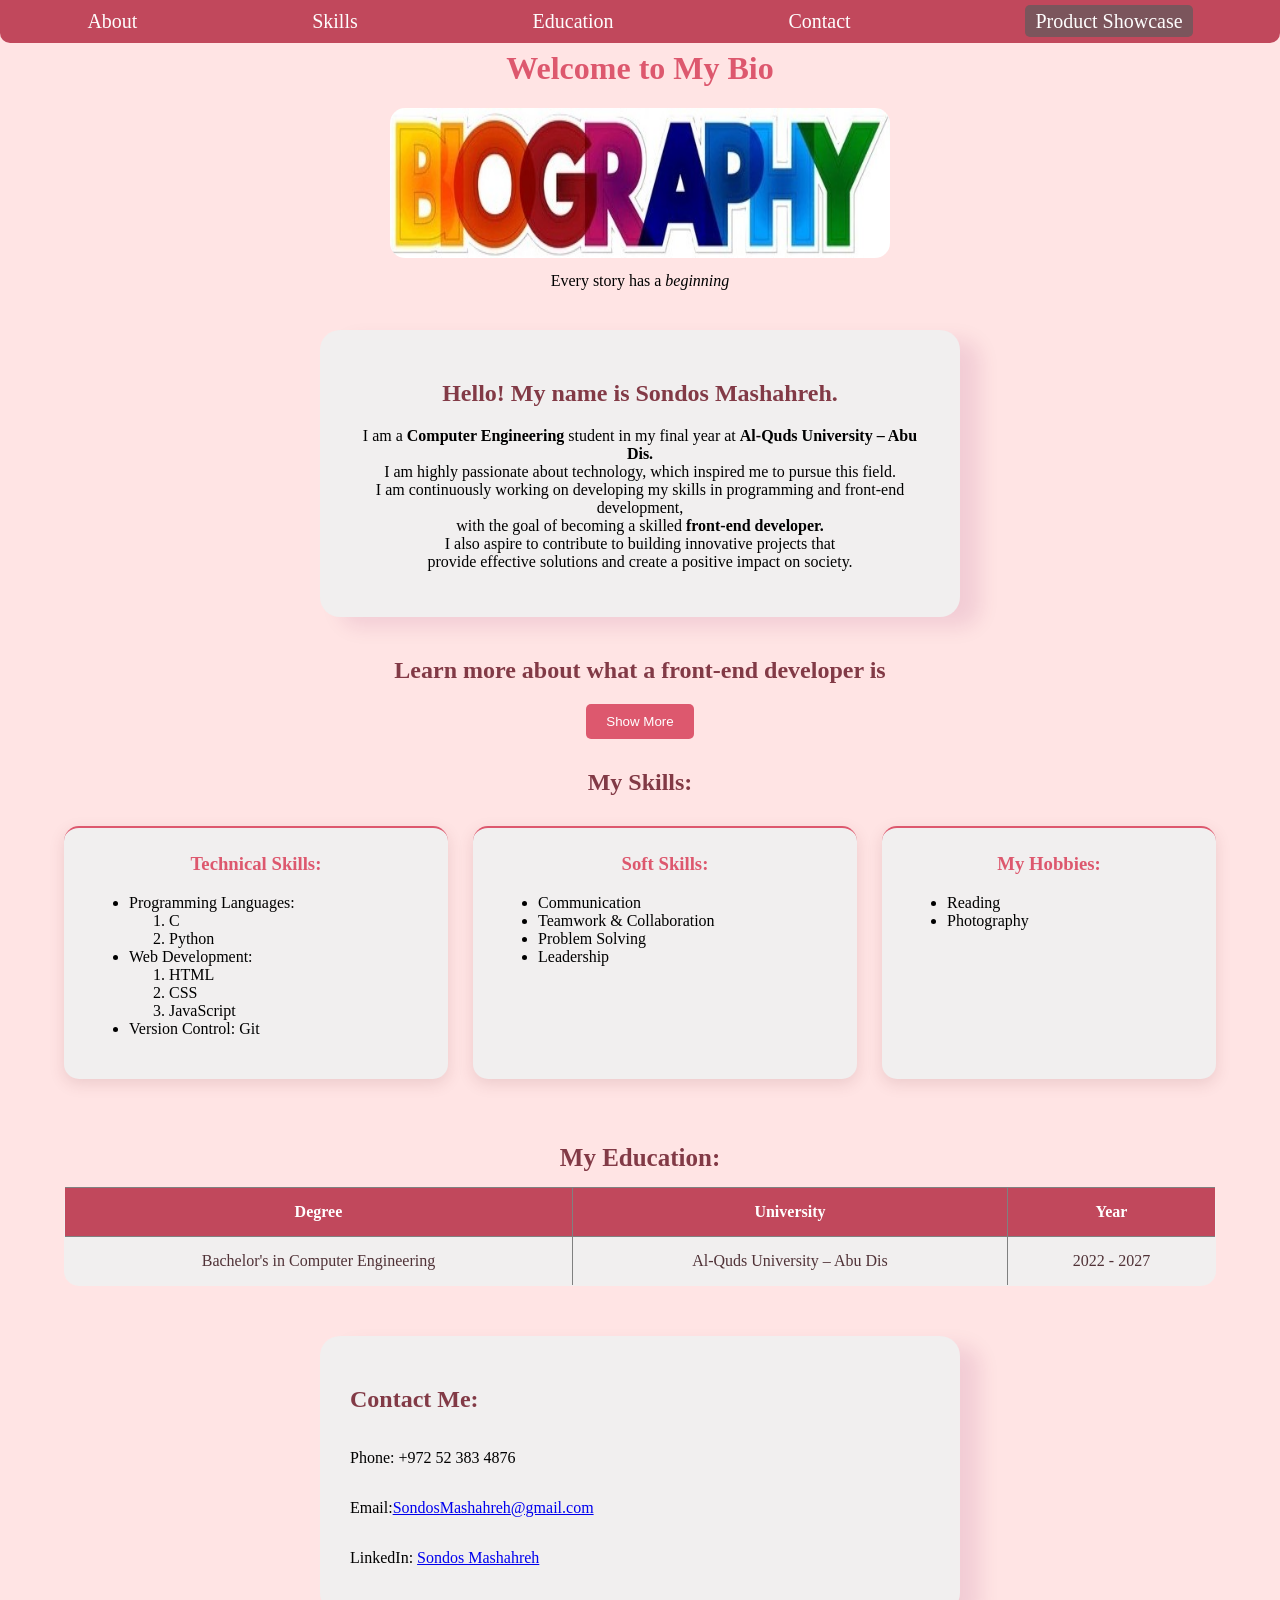
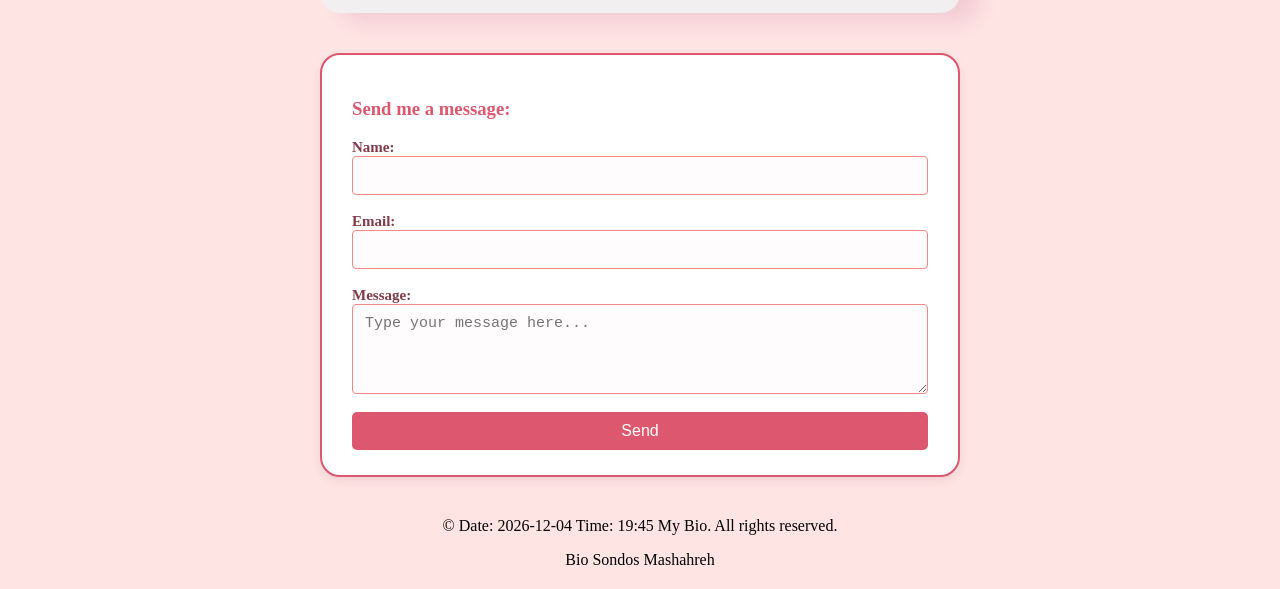
<file: index.html>
<!DOCTYPE html>
<html lang="en">
<head>
    <meta  charset="UTF-8">
    <meta name="viewport" content="width=device-width, initial-scale=1.0">
    <meta name="description" content="Personal bio of Sondos Mashahreh, Computer Engineering student.">
    <link rel="stylesheet" href="style.css">
    <script src="script.js" defer></script>
    <title>My Bio</title>
</head>
<body>
    <header>
    <nav class="navbar">

        <ul>
            <li><a href="#about">About</a></li>
            <li><a href="#skills-section">Skills</a></li>
            <li><a href="#education">Education</a></li>
            <li><a href="#contact">Contact</a></li>
            <li><a id="product-showcase-link" href="../product-showcase.html">Product Showcase</a></li>
        </ul>
    </nav>
        <h1>Welcome to My Bio</h1>
    </header>

    <figure>
    <img src="images/bio.jpg" alt="biography Picture" width="500" height="150">
        <figcaption>Every story has a <em>beginning</em></figcaption>
    </figure>

    <main>
    <section id="about">
        <h2>Hello! My name is Sondos Mashahreh.</h2>
        <p>I am a <strong>Computer Engineering</strong> student in my final year at <strong>Al-Quds University – Abu Dis.</strong><br>
         I am highly passionate about technology, which inspired me to pursue this field.<br>
        I am continuously working on developing my skills in programming and front-end development,<br>
        with the goal of becoming a skilled<strong> front-end developer.</strong>  <br>
        I also aspire to contribute to building innovative projects that<br>
        provide effective solutions and create a positive impact on society.</p>
    </section>
<section>
    <h2>Learn more about what a front-end developer is</h2>
        <button id="videoToggle">Show More</button>
<div id="videoFrame">
<iframe width="560" height="315" src="https://www.youtube.com/embed/Tef1e9FiSR0?si=miLtshqwr2T4hgXf" title="YouTube video player" frameborder="0" allow="accelerometer; autoplay; clipboard-write; encrypted-media; gyroscope; picture-in-picture; web-share" referrerpolicy="strict-origin-when-cross-origin" allowfullscreen></iframe>    
    </div>
    </section>
            <h2 id="skills-section">My Skills:</h2>

    <section id="skills">
            <div class="box">
        <h3>Technical Skills:</h3>
        <ul>
            <li>Programming Languages:
            <ol>
                <li>C</li>
                <li>Python</li>
            </ol>
            </li>
            <li>Web Development:
            <ol>
                <li>HTML</li>
                <li>CSS</li>
                <li>JavaScript</li>
            </ol>
            </li>
            <li>Version Control: Git</li>
            </div>
        </ul>
            <div class="box">

        <h3>Soft Skills:</h3>
        <ul>
            <li>Communication</li>
            <li>Teamwork & Collaboration</li>
            <li>Problem Solving</li>
            <li>Leadership</li>
        </ul>
        </div>

        <aside>
                <div class="box">

            <h3>My Hobbies:</h3>
            <ul>
                <li>Reading</li>
                <li>Photography</li>

            </ul>
            </div>
        </aside>    
            </section>


    <section id="education">
    <table border="1">
        <caption><b>My Education:</b></caption>
        <thead>
            <tr>
                <th>Degree</th>
                <th>University</th>
                <th>Year</th>
            </tr>
        </thead>
        <tbody>
            <tr>
                <td>Bachelor's in Computer Engineering</td>
                <td>Al-Quds University – Abu Dis</td>
                <td>2022 - 2027</td>
            </tr>
        </tbody>
    </table>
    </section>

    </main>
    
    <section id="contact">

        <h2>Contact Me:</h2>
    
        <p>Phone: +972 52 383 4876</p>
        <p>Email:<a href="mailto:SondosMashahreh@gmail.com">SondosMashahreh@gmail.com</a></p>
        <p>LinkedIn: <a href="https://www.linkedin.com/in/sondos-mashahreh-b41b27382?utm_source=share_via&utm_content=profile&utm_medium=member_ios" target="_blank">Sondos Mashahreh</a></p>
    </section>
    <form id="contactForm">
        <h3>Send me a message: </h3>
        <label for="name">Name:</label>
        <input type="text" id="name" name="name" required>
        <br>
        <label for="email">Email:</label>
        <input type="email" id="email" name="email" required>
        <br>
        <label for="message">Message:</label>
        <textarea name="message" id="message" rows="4" cols="40" placeholder="Type your message here..." required></textarea>
        <br>
        <button class="but" type="submit">Send</button>
<div id="savedMessages" style="display:none;"></div>
</form>
        <footer>
    <p id="datetime"></p>
            <p>Bio Sondos Mashahreh</p>
        </footer>
</body>
</html>
</file>
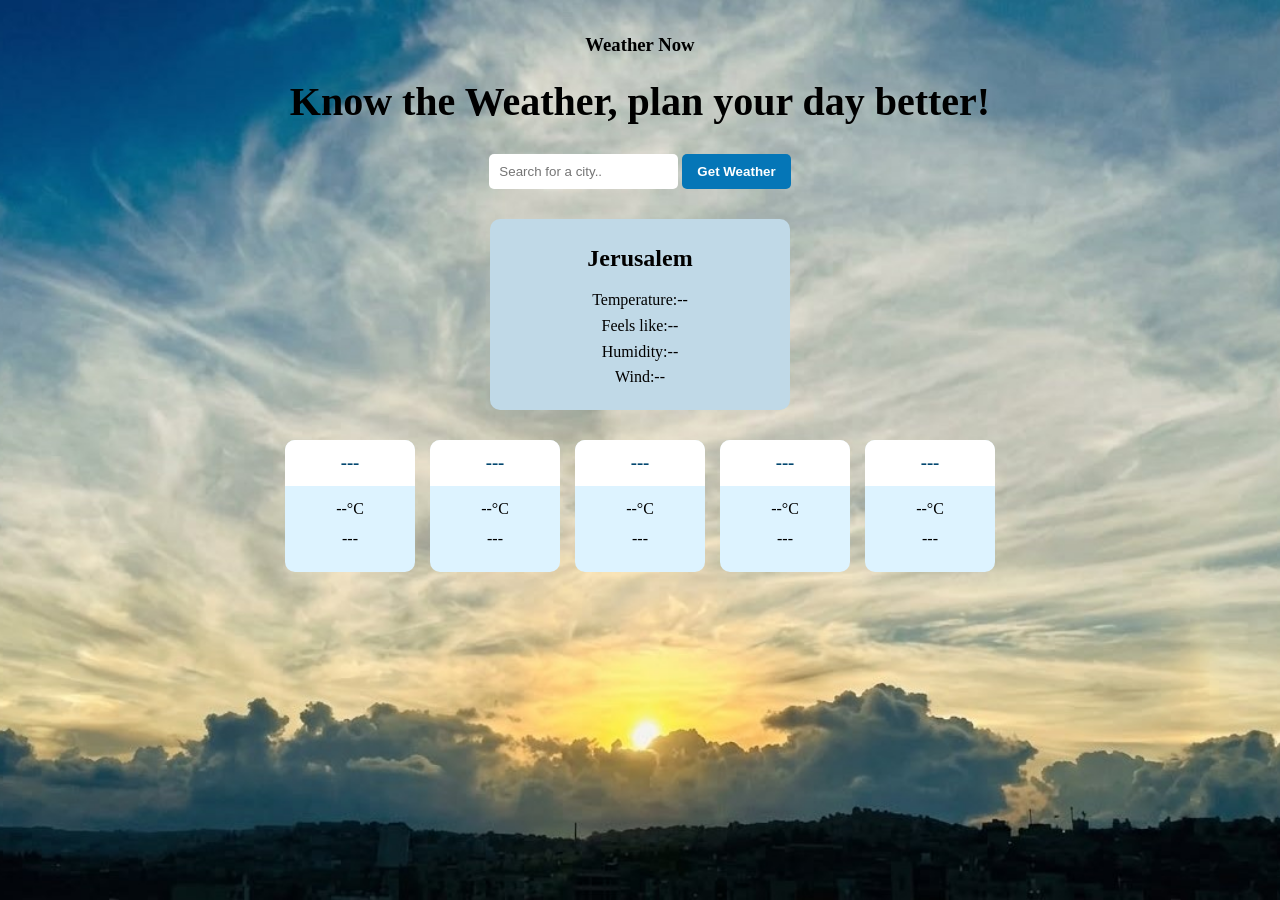
<file: weatherApp/index.html>
<!DOCTYPE html>
<html lang="en">
<head>
    <meta  charset="UTF-8">
    <meta name="viewport" content="width=device-width, initial-scale=1.0">
    <meta name="description" content="Weather App">
    <link rel="stylesheet" href="style.css">
    <script src="script.js" defer></script>
    <title>Weather App</title>
</head>
<body>
    <h3>Weather Now</h3>
    <h1>Know the Weather, plan your day better!</h1>
    <form id="weatherForm">
        <input  type="text" id="city" required placeholder="Search for a city..">
        <button id="btn" type="submit">Get Weather</button>
    </form>
    <div id="weatherResult">
                <h2 id="cityName">Jerusalem</h2>
                <p>Temperature:<span id="temperature">--</span></p>
                <p>Feels like:<span id="feelsLike">--</span></p>
                <p>Humidity:<span id="humidity">--</span></p>
                <p>Wind:<span id="wind">--</span></p>
    </div>

    <div id="forecast">

        <div class="weatherCard">
            <h3 id="day1">---</h3>
            <p id="temp1">--°C</p>
            <p id="desc1">---</p>
        </div>

        <div class="weatherCard">
            <h3 id="day2">---</h3>
            <p id="temp2">--°C</p>
            <p id="desc2">---</p>
        </div>

        <div class="weatherCard">
            <h3 id="day3">---</h3>
            <p id="temp3">--°C</p>
            <p id="desc3">---</p>
        </div>

        <div class="weatherCard">
            <h3 id="day4">---</h3>
            <p id="temp4">--°C</p>
            <p id="desc4">---</p>
        </div>

        <div class="weatherCard">
            <h3 id="day5">---</h3>
            <p id="temp5">--°C</p>
            <p id="desc5">---</p>
        </div>

    </div>

</body>
</html>
</file>
<file: style.css>
*{
    box-sizing: border-box;
}

body{
background-color: rgb(255, 228, 228);
margin: 0;
text-align: center;
box-sizing: border-box;

}

.navbar a{
    text-decoration: none;
    color: inherit
}

.navbar ul{
    background-color: rgb(193, 72, 92);
    color: rgb(254, 253, 253);
    display: flex;
    justify-content: space-around;
    list-style-type: none;
    padding: 10px;
    margin: 0;
    font-size: 20px;
    gap: 20px;
    border-radius: 0px 0px 10px 10px;
}

.navbar{
    position: fixed;
    top: 0;
    width: 100%;
}


h1{
    margin-top: 50px;
    color: rgb(221, 88, 110);
}

h2{
    color: rgb(130, 58, 70);
}

h3{
    color: rgb(221, 88, 110);
}

.but{
    background-color: rgb(221, 88, 110);
    color: white;
    padding: 10px 20px;
    border: none;
    border-radius: 5px;
    cursor: pointer;
}

html {
    scroll-padding-top: 50px;
}

#about {
    background-color: rgb(241, 239, 239);
    width: 50%;
    margin: 40px auto;
    padding: 30px;
    border-radius: 20px;
    box-shadow: 20px 10px 20px rgba(123, 4, 90, 0.1);
}

#skills {
    flex: 1;
    display: flex;
    justify-content: center;
    align-items: stretch;
    gap: 25px;
    text-align: left;
    width: 90%;
    margin: 30px auto;
}

#skills .box {
    flex: 1;
    width: 100%;
    background-color: rgb(241, 239, 239);
    padding: 25px;
    border-radius: 15px;
    box-shadow: 0 5px 15px rgba(130, 58, 70, 0.15);
    text-align: left;
    border-top: 2.5px solid rgb(221, 88, 110);
    transition: transform 0.2s ease;
}

#skills .box:hover {
    transform: translateY(5px);
}

#skills h3 {
    text-align: center;
    margin-top: 0;
}

#skills > aside {
    flex: 1;
    display: flex;
}

#education {
    width: 90%;
    margin: 50px auto;
}

#education table {
    width: 100%;
    border-collapse: collapse;
    background-color: rgb(241, 239, 239);
    border-radius: 15px;
    overflow: hidden;
}

#education caption {
    padding: 15px;
    font-size: 25px;
    color: rgb(130, 58, 70);
}

#education th {
    background-color: rgb(193, 72, 92);
    color: white;
    padding: 15px;
}

#education td {
    padding: 15px;
    color: rgb(80, 50, 55);
}

#contact, #contactForm {
    text-align: left;
    background-color: rgb(241, 239, 239);
    width: 50%;
    margin: 40px auto;
    padding: 30px;
    border-radius: 20px;
    box-shadow: 20px 10px 20px rgba(123, 4, 90, 0.1);
    display: flex;
    flex-direction: column;
}

#contactForm {
    background-color: #ffffff; 
    border: 2px solid rgb(221, 88, 110);
    border-radius: 20px;
    box-shadow: 0 4px 8px rgba(130, 58, 70, 0.1); 
    padding: 25px 30px;
}

#contactForm label {
    font-weight: bold;
    color: rgb(130, 58, 70);
    font-size: 15px;
}

#contactForm input,
#contactForm textarea {
    width: 100%;
    padding: 10px 12px;
    border: 1px solid #fb8686; 
    border-radius: 4px; 
    font-size: 15px;
    background-color: #fefcfc;
    box-sizing: border-box;
}

#contactForm .but {
    background-color: rgb(221, 88, 110);
    font-size: 16px;
}

#contactForm .but:hover {
    background-color: rgb(193, 72, 92); 
}

#product-showcase {
display: flex;
}

.product{
    display: flex;
    flex-direction: column;
    background-color: rgb(224, 204, 204);
    padding: 15px;
    align-items: center;
    padding: 15px;
    margin: 15px;
    border-radius: 15px;
}

img {
    border-radius: 15px;
    margin-bottom: 10px;
}

@media screen and (max-width: 768px) {
    #skills, #education, #contact, #contactForm, #product-showcase, .product, img {
        flex-direction: column;
        align-items: center;
    }

    #skills .box {
        width: 80%;
        margin-bottom: 20px;
    }

    #education {
        width: 90%;
    }

    #contact, #contactForm {
        width: 90%;
    }
    
}

.product h3 {
background-color: rgb(248, 248, 248);
padding: 10px;
border-radius: 10px;
}

#product-showcase-link, #my-bio-link{
    background-color: rgb(123, 85, 92);
    padding: 5px 10px;
    border-radius: 5px;
}

#videoToggle {
    background-color: rgb(221, 88, 110);
    color: white;
    padding: 10px 20px;
    border: none;
    border-radius: 5px;
    cursor: pointer;
    margin-bottom: 10px;
}

#videoFrame {
    display: flex;
    justify-content: center;
    margin-top: 20px;
}

#videoFrame {
    display: none;
    justify-content: center;
    margin-top: 20px;
}

#videoFrame.show {
    display: flex;
}
</file>
<file: weatherApp/style.css>
* {
    margin: 0;
    padding: 0;
    box-sizing: border-box;
}

body {
    line-height: 1.6;
    text-align: center;

    background-image: url("images/weather.jpeg");
    background-size: cover;
    background-position: center;
    background-repeat: no-repeat;

    min-height: 100vh;

    padding: 30px;
}

h3 {
    margin-bottom: 10px;
}

h1 {
    font-size: 2.5rem;
    margin-bottom: 20px;
}

form {
    margin-bottom: 30px;
}

input {
    padding: 10px;
    border: none;
    border-radius: 5px;
}

button {
    padding: 10px 15px;
    border: none;
    border-radius: 5px;
    cursor: pointer;
}

#weatherResult {
    background: rgb(192, 217, 231);
    width: 300px;
    margin: 0 auto;
    padding: 20px;
    border-radius: 10px;
}

#weatherResult h2 {
    margin-bottom: 10px;
}

#forecast {
    display: flex;
    justify-content: center;
    gap: 15px;
    margin-top: 30px;
    flex-wrap: wrap;
}

.weatherCard {
    background: rgb(221, 243, 255);
    padding: 15px;
    width: 130px;
    border-radius: 10px;
    overflow: hidden;
}

.weatherCard h3 {
    margin: -15px -15px 10px -15px;
    padding: 8px;
    color: rgb(2, 71, 111);
    background-color: white;
}

.weatherCard p {
    margin: 5px 0;
}

#btn{
    background-color:rgb(5, 118, 183) ;
    color: white;
    font-weight: bold;
}
</file>
